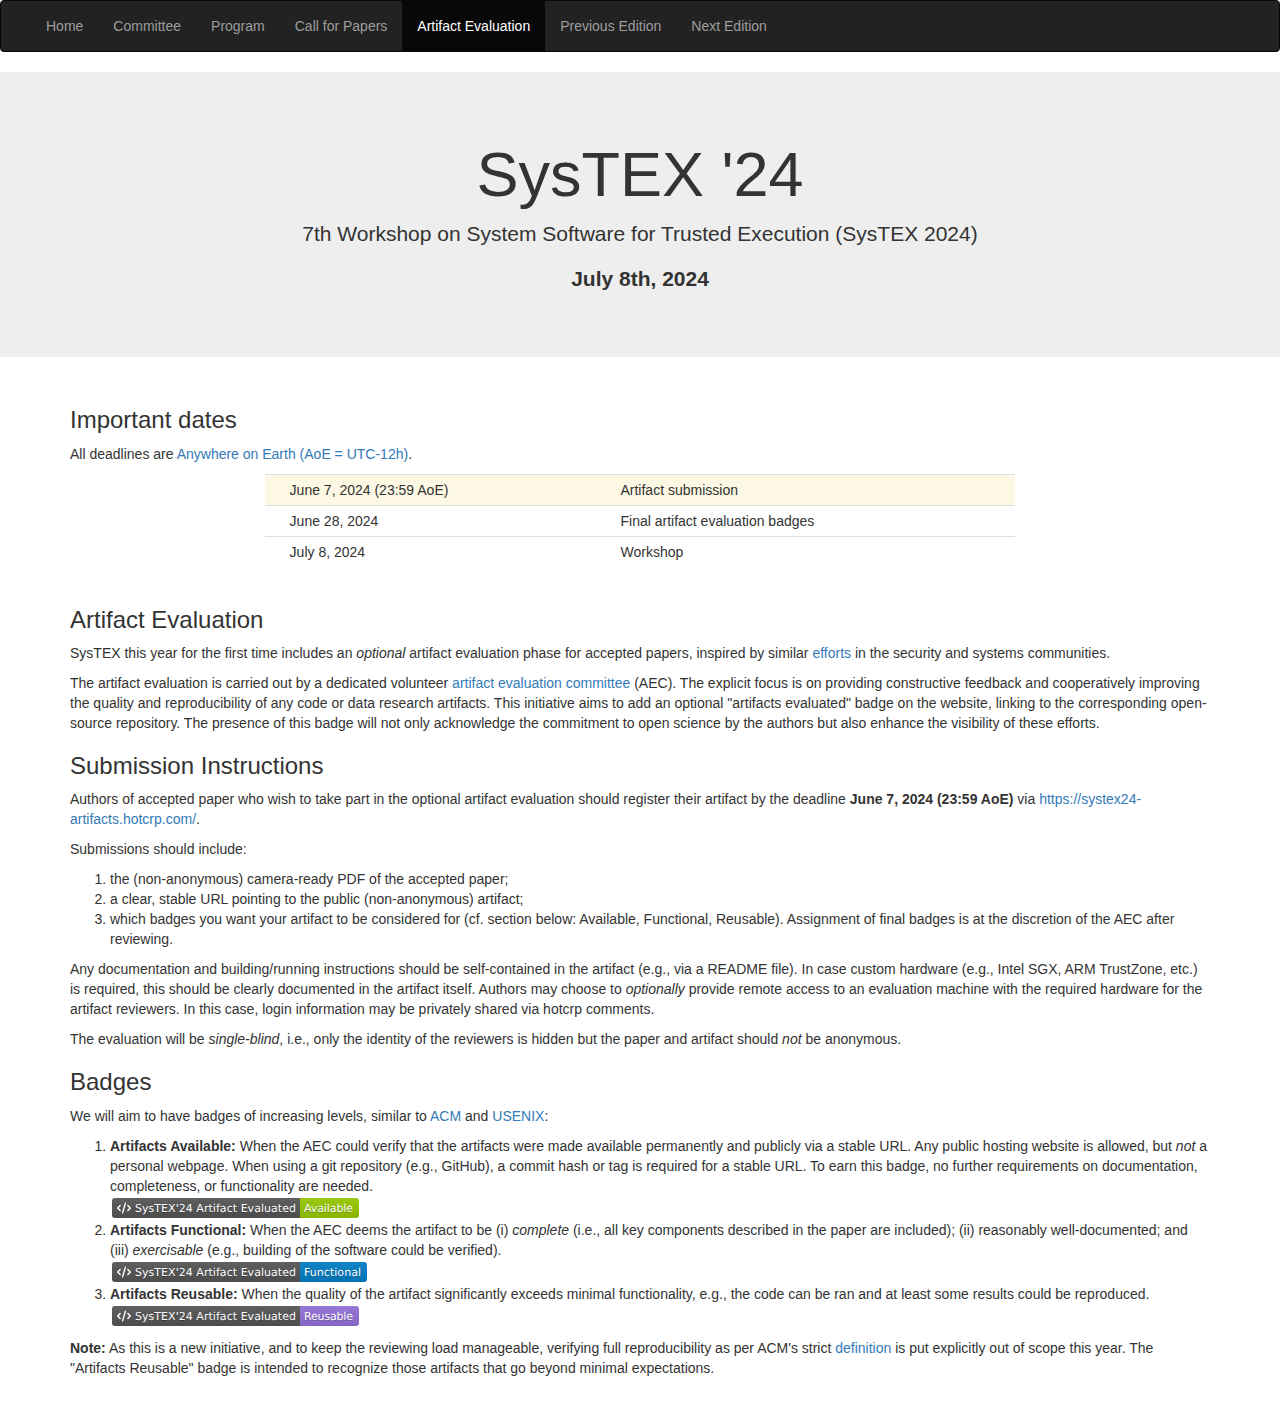
<file: artifact.html>
<!DOCTYPE html>
<html lang="en">
  <head>
    <meta charset="utf-8">
    <meta http-equiv="X-UA-Compatible" content="IE=edge">
    <meta name="viewport" content="width=device-width, initial-scale=1">
    <!-- The above 3 meta tags *must* come first in the head; any other head content must come *after* these tags -->
    <title>SysTEX 2024</title>

    <!-- Bootstrap -->
    <link href="css/bootstrap.min.css" rel="stylesheet">

    <!-- HTML5 shim and Respond.js for IE8 support of HTML5 elements and media queries -->
    <!-- WARNING: Respond.js doesn't work if you view the page via file:// -->
    <!--[if lt IE 9]>
      <script src="https://oss.maxcdn.com/html5shiv/3.7.2/html5shiv.min.js"></script>
      <script src="https://oss.maxcdn.com/respond/1.4.2/respond.min.js"></script>
    <![endif]-->
  </head>
  <body>
<nav class="navbar navbar-inverse">
  <div class="container-fluid">
    <div class="navbar-header">
      <button type="button" class="navbar-toggle" data-toggle="collapse" data-target="#myNavbar">
         <span class="icon-bar"></span>
        <span class="icon-bar"></span>
        <span class="icon-bar"></span>
      </button>
    </div>
    <div class="collapse navbar-collapse" id="myNavbar">
      <ul class="nav navbar-nav">
        <li><a href="index.html">Home</a></li>
        <li><a href="committee.html">Committee</a></li>
		<li><a href="program.html">Program</a></li>
        <li><a href="cfp.html">Call for Papers</a></li>
        <li class="active"><a href="artifact.html">Artifact Evaluation</a></li>
		<!--<li><a href="https://www.sigops.org/sosp/sosp17/">Registration</a></li>-->
		<li><a href="https://systex.cs.fau.de/systex23/">Previous Edition</a></li>
    <li>
      <a href="https://systex-workshop.github.io/2025/">Next
      Edition</a>
    </li>
      </ul>
    </div>
  </div>
</nav>

<div class="jumbotron text-center">
  <h1>SysTEX '24</h1>
  <p>7th Workshop on System Software for Trusted Execution  (SysTEX 2024)</p> 
  <p><b>July 8th, 2024</b></p> 
</div>
<div class="container">
  <div class="row">
    <div class="col-sm-12">
        <h3>Important dates</h3>
        <p>All deadlines are <a href="https://www.timeanddate.com/time/zones/aoe">Anywhere on Earth (AoE = UTC-12h)</a>.</p>
    </div>
  </div>
        
  <div class="row">
    <div class="col-sm-2"></div>
    <div class="col-sm-8 text-left">
      <div class="table-responsive-sm">
        <table class="table table-hover table-condensed">
          <tbody>
            <tr class="warning">
              <td><i class="bi bi-alarm" style="font-size: 2em;"></i></td>
              <td>June 7, 2024 (23:59 AoE)</td>
              <td>Artifact submission</td>
            </tr>
            <tr>
              <td><i class="bi bi-check-circle" style="font-size: 2em;"></i></td>
              <td>June 28, 2024</td>
              <td>Final artifact evaluation badges</td>
            </tr>
            <tr>
              <td><i class="bi bi-easel" style="font-size: 2em;"></i></td>
              <td>July 8, 2024</td>
              <td>Workshop</td>
            </tr>
          </tbody>
        </table>
      </div>
    </div>
  </div>

  <div class="row">
    <div class="col-sm-12">
      <h3>Artifact Evaluation</h3>
       <p>
       SysTEX this year for the first time includes an <em>optional</em> artifact evaluation phase for accepted papers, inspired by similar <a href="https://secartifacts.github.io/">efforts</a> in the security and systems communities.
       </p>

        <p>
          The artifact evaluation is carried out by a dedicated volunteer <a href="committee.html">artifact evaluation committee</a> (AEC). The explicit focus is on providing constructive feedback and cooperatively improving the quality and reproducibility of any code or data research artifacts.
This initiative aims to add an optional "artifacts evaluated" badge on the website, linking to the corresponding open-source repository. The presence of this badge will not only acknowledge the commitment to open science by the authors but also enhance the visibility of these efforts.
       </p>

       <h3>Submission Instructions</h3>

	<p>Authors of accepted paper who wish to take part in the optional
	artifact evaluation should register their artifact by the deadline
	<b>June 7, 2024 (23:59 AoE)</b> via
	<a href="https://systex24-artifacts.hotcrp.com/">https://systex24-artifacts.hotcrp.com/</a>.
	</p>

	<p>
	Submissions should include:
	</p>
	<ol>
		<li> the (non-anonymous) camera-ready PDF of the accepted paper; </li>
		<li> a clear, stable URL pointing to the public (non-anonymous) artifact;</li>
		<li> which badges you want your artifact to be considered for (cf. section below: Available, Functional, Reusable). Assignment of final badges is at the discretion of the AEC after reviewing. </li>
	</ol>

	<p>
	Any documentation and building/running instructions should be
	self-contained in the artifact (e.g., via a README file).
	In case custom hardware (e.g., Intel SGX, ARM TrustZone, etc.) is
	required, this should be clearly documented in the artifact itself.
	Authors may choose to <em>optionally</em> provide remote access to an
	evaluation machine with the required hardware for the artifact
	reviewers. In this case, login information may be privately shared via
	hotcrp comments.
	</p>

       <p>
       The evaluation will be <em>single-blind</em>, i.e., only the identity
       of the reviewers is hidden but the paper and artifact should
       <em>not</em> be anonymous.
       </p>

       <h3>Badges</h3>

       <p> We will aim to have badges of increasing levels, similar to <a href="https://www.acm.org/publications/policies/artifact-review-and-badging-current">ACM</a> and <a href="https://secartifacts.github.io/usenixsec2024/badges">USENIX</a>:</p>
       
       <ol>
	       <li><b>Artifacts Available:</b> When the AEC could verify that
		       the artifacts were made available permanently and
		       publicly via a stable URL.
		       Any public hosting website is allowed, but <em>not</em>
		       a personal webpage. When using a git repository (e.g.,
		       GitHub), a commit hash or tag is required for a stable
		       URL. To earn this badge, no further requirements on
		       documentation, completeness, or functionality are
		       needed.
           <br>
           <img alt="Artifact Evaluated: Available" style=
          "margin:2px" src=
          "img/systexbadges-available.svg">
	       </li>
	       <li><b>Artifacts Functional:</b> When the AEC deems the artifact to be (i) <em>complete</em> (i.e., all key components described in the paper are included); (ii) reasonably well-documented; and (iii) <em>exercisable</em> (e.g., building of the software could be verified).
          <br>
          <img alt="Artifact Evaluated: Functional"
          style="margin:2px" src=
          "img/systexbadges-functional.svg">
	       </li>
	       <li><b>Artifacts Reusable:</b> When the quality of the artifact significantly exceeds minimal functionality, e.g., the code can be ran and at least some results could be reproduced.
          <br>
          <img alt="Artifact Evaluated: Reusable"
          style="margin:2px" src=
          "img/systexbadges-reusable.svg">
	       </li>
	</ol>

	<p>
	<b>Note:</b>
	As this is a new initiative, and to keep the reviewing load manageable, verifying full reproducibility as per ACM's strict <a href="https://www.acm.org/publications/policies/artifact-review-and-badging-current">definition</a> is put explicitly out of scope this year. The "Artifacts Reusable" badge is intended to recognize those artifacts that go beyond minimal expectations.
	</p>
        <br>
        <br>
    </div>
  </div>
</div>

    <!-- jQuery (necessary for Bootstrap's JavaScript plugins) -->
    <script src="js/jquery.1.11.3.min.js"></script>
    <!-- Include all compiled plugins (below), or include individual files as needed -->
    <script src="js/bootstrap.min.js"></script>
  </body>
</html>
</file>
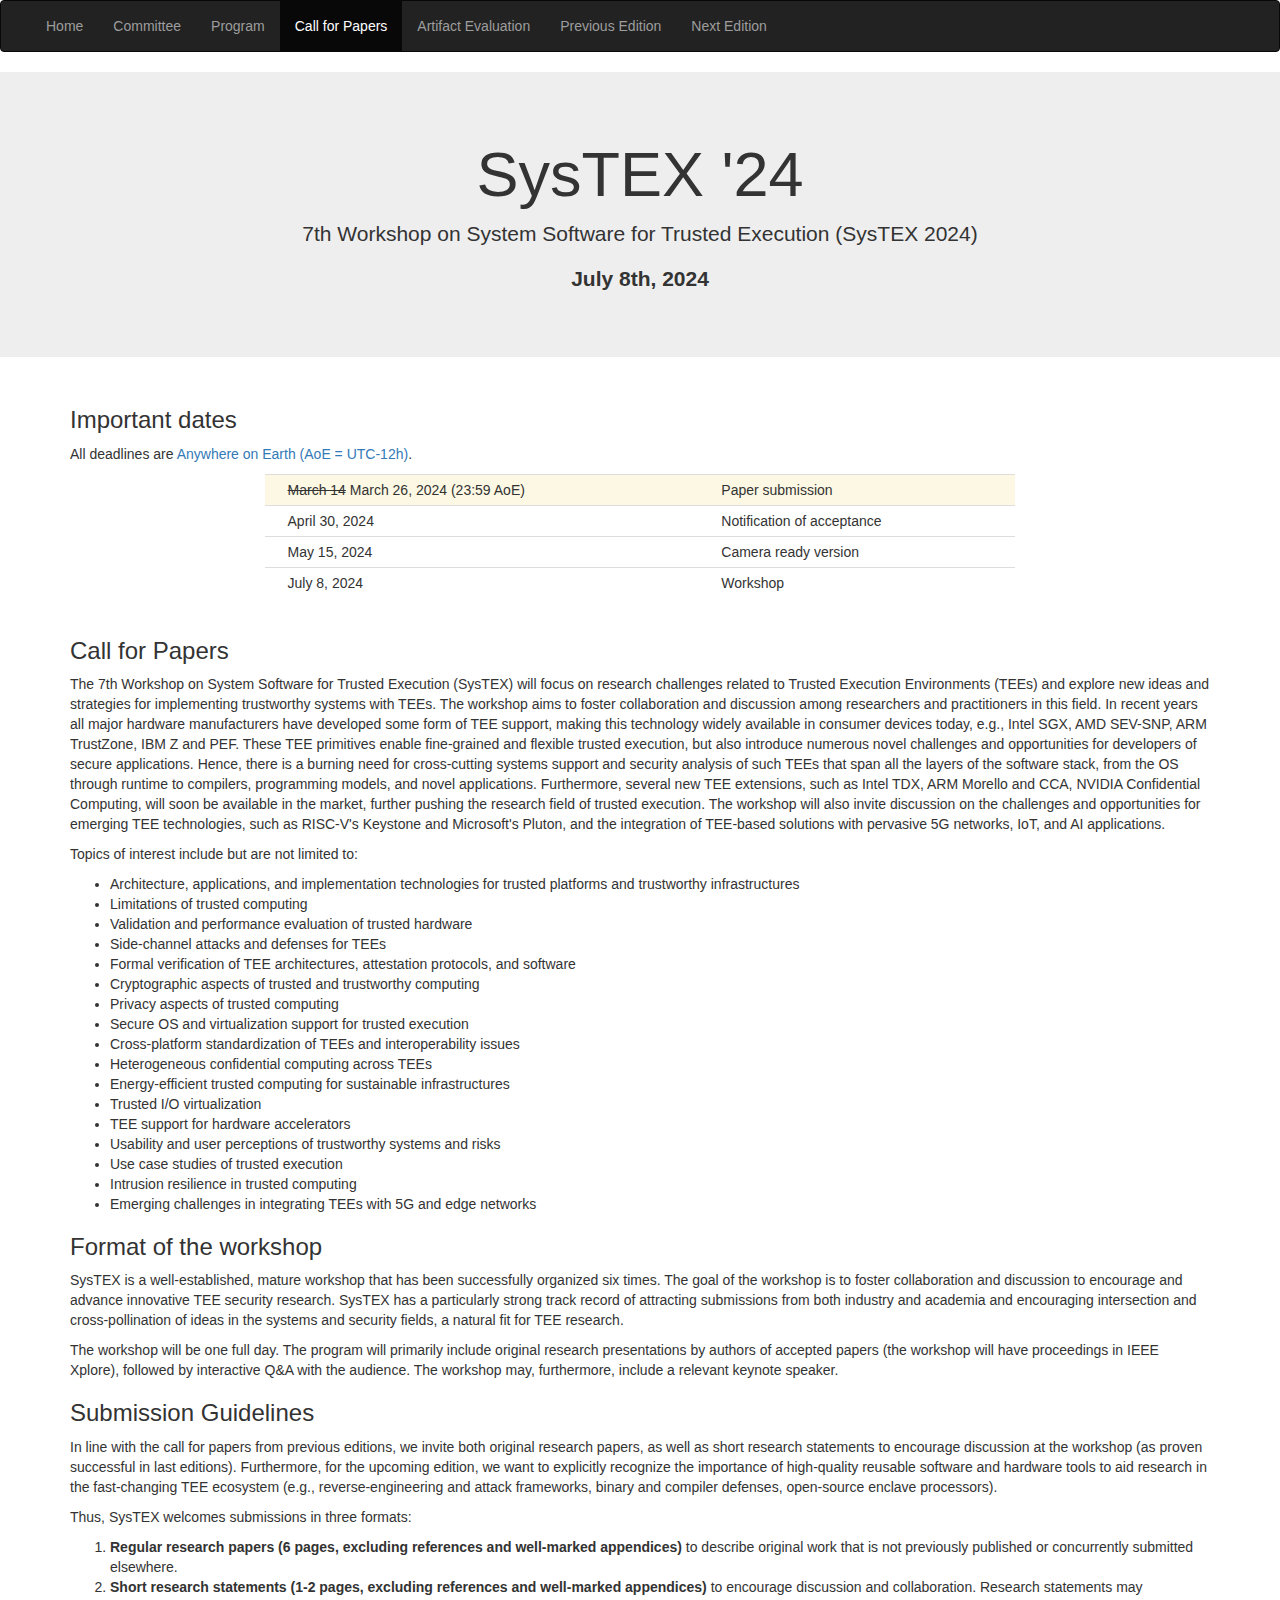
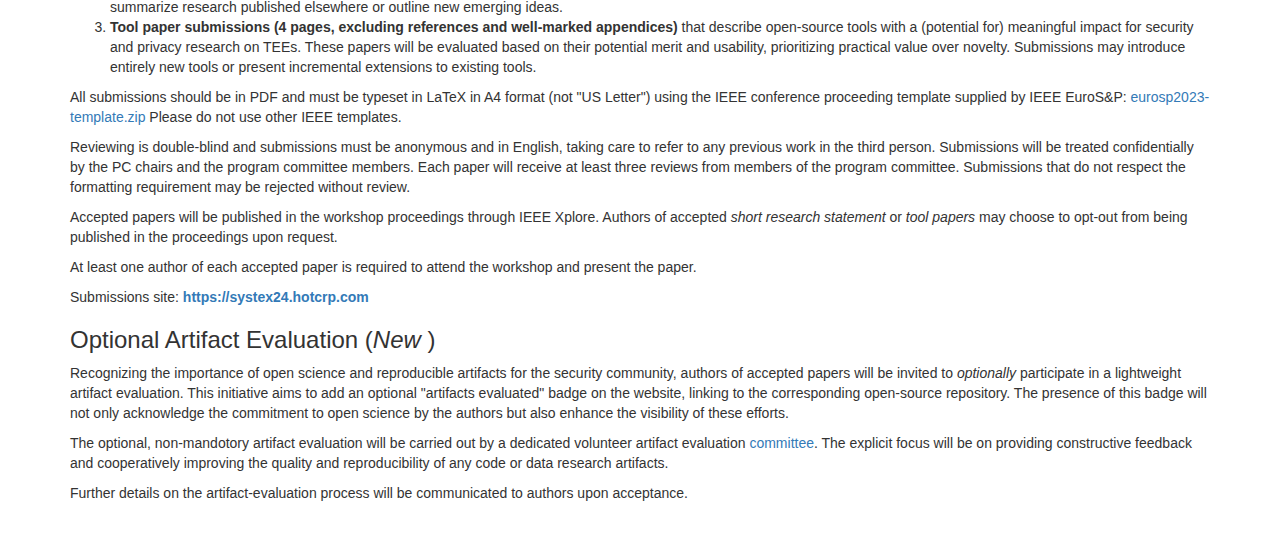
<file: cfp.html>
<!DOCTYPE html>
<html lang="en">
  <head>
    <meta charset="utf-8">
    <meta http-equiv="X-UA-Compatible" content="IE=edge">
    <meta name="viewport" content="width=device-width, initial-scale=1">
    <!-- The above 3 meta tags *must* come first in the head; any other head content must come *after* these tags -->
    <title>SysTEX 2024</title>

    <!-- Bootstrap -->
    <link href="css/bootstrap.min.css" rel="stylesheet">

    <!-- HTML5 shim and Respond.js for IE8 support of HTML5 elements and media queries -->
    <!-- WARNING: Respond.js doesn't work if you view the page via file:// -->
    <!--[if lt IE 9]>
      <script src="https://oss.maxcdn.com/html5shiv/3.7.2/html5shiv.min.js"></script>
      <script src="https://oss.maxcdn.com/respond/1.4.2/respond.min.js"></script>
    <![endif]-->
  </head>
  <body>
<nav class="navbar navbar-inverse">
  <div class="container-fluid">
    <div class="navbar-header">
      <button type="button" class="navbar-toggle" data-toggle="collapse" data-target="#myNavbar">
         <span class="icon-bar"></span>
        <span class="icon-bar"></span>
        <span class="icon-bar"></span>
      </button>
    </div>
    <div class="collapse navbar-collapse" id="myNavbar">
      <ul class="nav navbar-nav">
        <li><a href="index.html">Home</a></li>
        <li><a href="committee.html">Committee</a></li>
		<li><a href="program.html">Program</a></li>
        <li class="active"><a href="cfp.html">Call for Papers</a></li>
        <li><a href="artifact.html">Artifact Evaluation</a></li>
		<!--<li><a href="https://www.sigops.org/sosp/sosp17/">Registration</a></li>-->
		<li><a href="https://systex.cs.fau.de/systex23/">Previous Edition</a></li>
    <li>
      <a href="https://systex-workshop.github.io/2025/">Next
      Edition</a>
    </li>
      </ul>
    </div>
  </div>
</nav>

<div class="jumbotron text-center">
  <h1>SysTEX '24</h1>
  <p>7th Workshop on System Software for Trusted Execution  (SysTEX 2024)</p> 
  <p><b>July 8th, 2024</b></p> 
</div>
<div class="container">
  <div class="row">
    <div class="col-sm-12">
        <h3>Important dates</h3>
        <p>All deadlines are <a href="https://www.timeanddate.com/time/zones/aoe">Anywhere on Earth (AoE = UTC-12h)</a>.</p>
    </div>
  </div>
        
  <div class="row">
    <div class="col-sm-2"></div>
    <div class="col-sm-8 text-left">
      <div class="table-responsive-sm">
        <table class="table table-hover table-condensed">
          <tbody>
            <tr class="warning">
              <td><i class="bi bi-alarm" style="font-size: 2em;"></i></td>
              <td><s>March 14</s> March 26, 2024 (23:59 AoE)</td>
              <td>Paper submission</td>
            </tr>
            <tr>
              <td><i class="bi bi-check-circle" style="font-size: 2em;""></i></td>
              <td>April 30, 2024</td>
              <td>Notification of acceptance</td>
            </tr>
            <tr>
              <td><i class="bi bi-file-earmark-text" style="font-size: 2em;"></i></td>
              <td>May 15, 2024</td>
              <td>Camera ready version</td>
            </tr>
            <tr>
              <td><i class="bi bi-easel" style="font-size: 2em;"></i></td>
              <td>July 8, 2024</td>
              <td>Workshop</td>
            </tr>
          </tbody>
        </table>
      </div>
    </div>
  </div>

  <div class="row">
    <div class="col-sm-12">
      <h3>Call for Papers</h3>
      <!--       <h4><a href="./docs/CFP-SysTEX2019.txt">Text-only version of the CFP</a></h4> -->

       <p>
        The 7th Workshop on System Software for Trusted Execution (SysTEX) will focus on research challenges related to Trusted Execution Environments (TEEs) and explore new ideas and strategies for implementing trustworthy systems with TEEs. The workshop aims to foster collaboration and discussion among researchers and practitioners in this field. In recent years all major hardware manufacturers have developed some form of TEE support, making this technology widely available in consumer devices today, e.g., Intel SGX, AMD SEV-SNP, ARM TrustZone, IBM Z and PEF. These TEE primitives enable fine-grained and flexible trusted execution, but also introduce numerous novel challenges and opportunities for developers of secure applications. Hence, there is a burning need for cross-cutting systems support and security analysis of such TEEs that span all the layers of the software stack, from the OS through runtime to compilers, programming models, and novel applications. Furthermore, several new TEE extensions, such as Intel TDX, ARM Morello and CCA, NVIDIA Confidential Computing, will soon be available in the market, further pushing the research field of trusted execution. The workshop will also invite discussion on the challenges and opportunities for emerging TEE technologies, such as RISC-V's Keystone and Microsoft's Pluton, and the integration of TEE-based solutions with pervasive 5G networks, IoT, and AI applications.
        </p>
       <p>Topics of interest include but are not limited to:</p>

       <ul>
        <li>Architecture, applications, and implementation technologies for trusted platforms and trustworthy infrastructures</li>
        <li>Limitations of trusted computing</li>
        <li>Validation and performance evaluation of trusted hardware</li>
        <li>Side-channel attacks and defenses for TEEs</li>
        <li>Formal verification of TEE architectures, attestation protocols, and software</li>
        <li>Cryptographic aspects of trusted and trustworthy computing</li>
        <li>Privacy aspects of trusted computing</li>
        <li>Secure OS and virtualization support for trusted execution</li>
        <li>Cross-platform standardization of TEEs and interoperability issues</li>
        <li>Heterogeneous confidential computing across TEEs</li>
        <li>Energy-efficient trusted computing for sustainable infrastructures</li>
        <li>Trusted I/O virtualization</li>
        <li>TEE support for hardware accelerators</li>
        <li>Usability and user perceptions of trustworthy systems and risks</li>
        <li>Use case studies of trusted execution</li>
        <li>Intrusion resilience in trusted computing</li>
        <li>Emerging challenges in integrating TEEs with 5G and edge networks</li>
        </ul>    


        <h3>Format of the workshop</h3>
        <p>
        SysTEX is a well-established, mature workshop that has been successfully organized six times. The goal of the workshop is to foster collaboration and discussion to encourage and advance innovative TEE security research. SysTEX has a particularly strong track record of attracting submissions from both industry and academia and encouraging intersection and cross-pollination of ideas in the systems and security fields, a natural fit for TEE research.
        </p>
        
        <p>
        The workshop will be one full day. The program will primarily include original research presentations by authors of accepted papers (the workshop will have proceedings in IEEE Xplore), followed by interactive Q&A with the audience. The workshop may, furthermore, include a relevant keynote speaker.</p>

        <h3 id="guidelines">Submission Guidelines </h3>

        <p>In line with the call for papers from previous editions, we invite both original research papers, as well as short research statements to encourage discussion at the workshop (as proven successful in last editions). Furthermore, for the upcoming edition, we want to explicitly recognize the importance of high-quality reusable software and hardware tools to aid research in the fast-changing TEE ecosystem (e.g., reverse-engineering and attack frameworks, binary and compiler defenses, open-source enclave processors).</p>

        <p>Thus, SysTEX welcomes submissions in three formats:</p>
      
        <ol>
          <li><strong>Regular research papers (6 pages, excluding references and well-marked appendices)</strong> to describe original work that is not previously published or concurrently submitted elsewhere.</li>
          <li><strong>Short research statements (1-2 pages, excluding references and well-marked appendices)</strong> to encourage discussion and collaboration. Research statements may summarize research published elsewhere or outline new emerging ideas.</li>
          <li><strong>Tool paper submissions (4 pages, excluding references and well-marked appendices)</strong> that describe open-source tools with a (potential for) meaningful impact for security and privacy research on TEEs. These papers will be evaluated based on their potential merit and usability, prioritizing practical value over novelty. Submissions may introduce entirely new tools or present incremental extensions to existing tools.</li>
        </ol>
        </p>

        <p>All submissions should be in PDF and must be typeset in LaTeX in A4 format (not "US Letter") using the IEEE conference proceeding template supplied by IEEE EuroS&P: <a href="https://eurosp2024.ieee-security.org/eurosp2023-template.zip">eurosp2023-template.zip</a> Please do not use other IEEE templates. 
        </p>

        <p>Reviewing is double-blind and submissions must be anonymous and in English, taking care to refer to any previous work in the third person. Submissions will be treated confidentially by the PC chairs and the program committee members. Each paper will receive at least three reviews from members of the program committee. Submissions that do not respect the formatting requirement may be rejected without review.</p>

        <p>Accepted papers will be published in the workshop proceedings through IEEE Xplore. Authors of accepted <em>short research statement</em> or <em>tool papers</em> may choose to opt-out from being published in the proceedings upon request.</p>

        <p>At least one author of each accepted paper is required to attend the workshop and present the paper.</p>


        <p>Submissions site: <strong><a href="https://systex24.hotcrp.com">https://systex24.hotcrp.com</a></strong> </p> 

        <h3>Optional Artifact Evaluation (<em>New</em> <i class="bi bi-star"></i>)</h3>
        
        <p>
          Recognizing the importance of open science and reproducible artifacts for the security community, authors of accepted papers will be invited to <em>optionally</em> participate in a lightweight artifact evaluation. This initiative aims to add an optional "artifacts evaluated" badge on the website, linking to the corresponding open-source repository. The presence of this badge will not only acknowledge the commitment to open science by the authors but also enhance the visibility of these efforts. 
        </p>
          
        <p>
          The optional, non-mandotory artifact evaluation will be carried out by a dedicated volunteer artifact evaluation <a href="committee.html">committee</a>. The explicit focus will be on providing constructive feedback and cooperatively improving the quality and reproducibility of any code or data research artifacts.
        </p>
        <p>
          Further details on the artifact-evaluation process will be communicated to authors upon acceptance.
        </p>
        <br>
        <br>
    </div>
  </div>
</div>

    <!-- jQuery (necessary for Bootstrap's JavaScript plugins) -->
    <script src="js/jquery.1.11.3.min.js"></script>
    <!-- Include all compiled plugins (below), or include individual files as needed -->
    <script src="js/bootstrap.min.js"></script>
  </body>
</html>
</file>
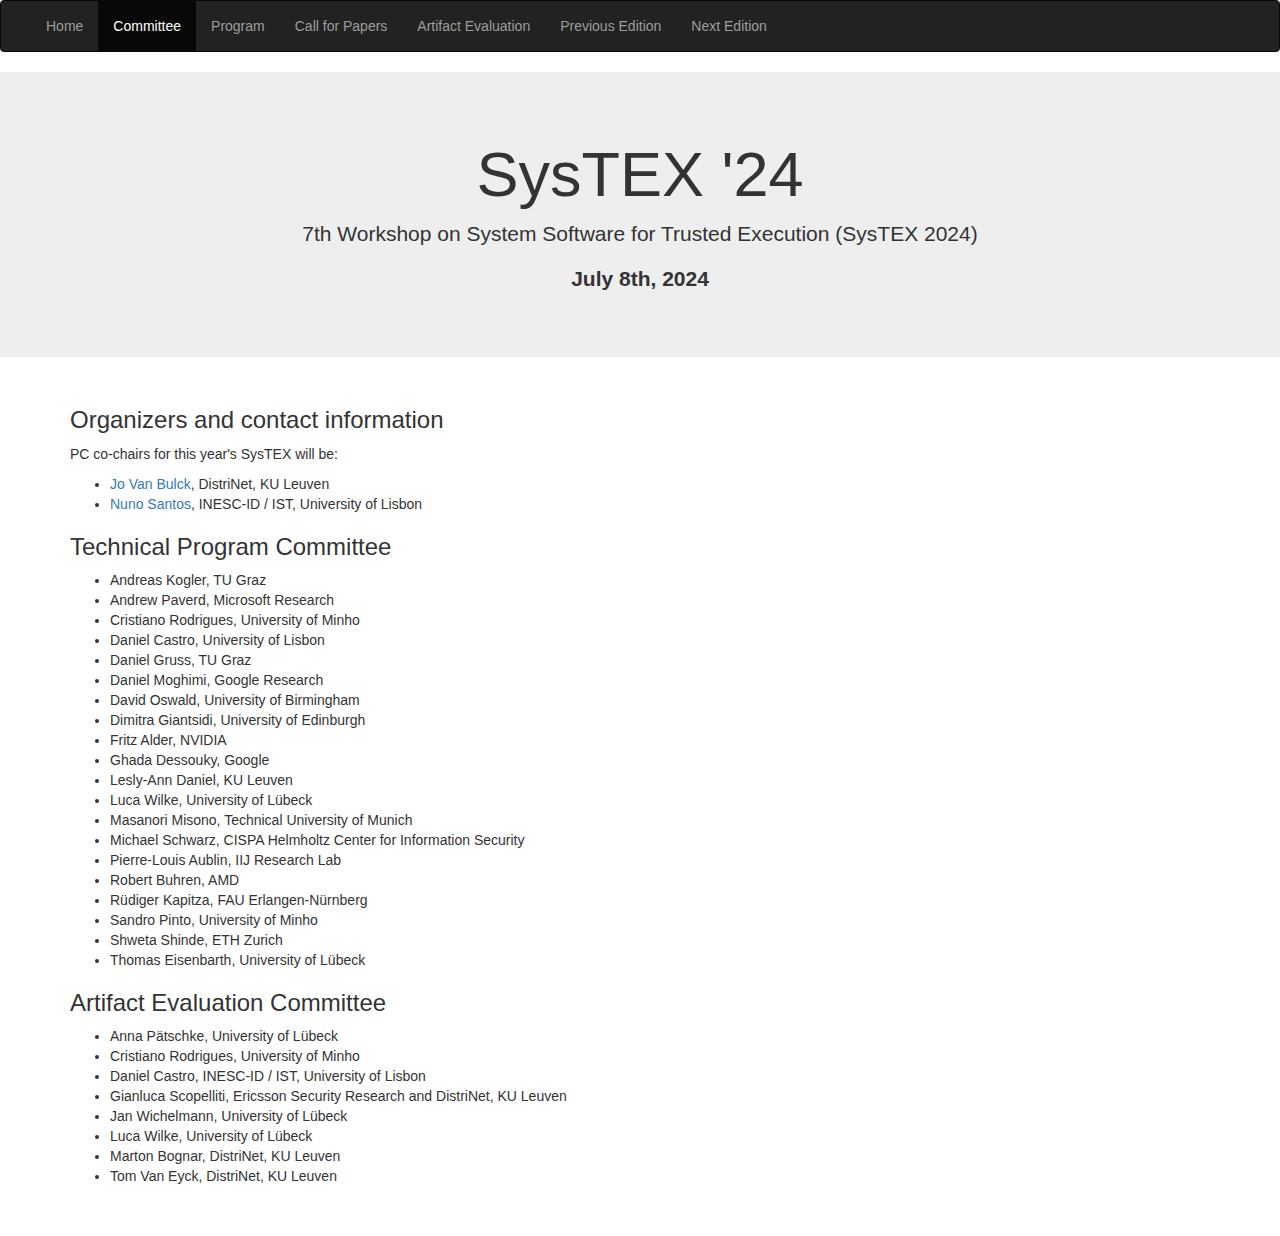
<file: committee.html>
<!DOCTYPE html>
<html lang="en">
  <head>
    <meta charset="utf-8">
    <meta http-equiv="X-UA-Compatible" content="IE=edge">
    <meta name="viewport" content="width=device-width, initial-scale=1">
    <!-- The above 3 meta tags *must* come first in the head; any other head content must come *after* these tags -->
    <title>SysTEX 2024</title>

    <!-- Bootstrap -->
    <link href="css/bootstrap.min.css" rel="stylesheet">

    <!-- HTML5 shim and Respond.js for IE8 support of HTML5 elements and media queries -->
    <!-- WARNING: Respond.js doesn't work if you view the page via file:// -->
    <!--[if lt IE 9]>
      <script src="https://oss.maxcdn.com/html5shiv/3.7.2/html5shiv.min.js"></script>
      <script src="https://oss.maxcdn.com/respond/1.4.2/respond.min.js"></script>
    <![endif]-->
  </head>
  <body>
<nav class="navbar navbar-inverse">
  <div class="container-fluid">
    <div class="navbar-header">
      <button type="button" class="navbar-toggle" data-toggle="collapse" data-target="#myNavbar">
        <span class="icon-bar"></span>
        <span class="icon-bar"></span>
        <span class="icon-bar"></span>
      </button>
    </div>
    <div class="collapse navbar-collapse" id="myNavbar">
      <ul class="nav navbar-nav">
        <li><a href="index.html">Home</a></li>
        <li class="active"><a href="committee.html">Committee</a></li>
		<li><a href="program.html">Program</a></li>
        <li><a href="cfp.html">Call for Papers</a></li>
        <li><a href="artifact.html">Artifact Evaluation</a></li>
		<li><a href="https://systex.cs.fau.de/systex23/">Previous Edition</a></li>
    <li>
      <a href="https://systex-workshop.github.io/2025/">Next
      Edition</a>
    </li>
      </ul>
    </div>
  </div>
</nav>

<div class="jumbotron text-center">
  <h1>SysTEX '24</h1>
  <p>7th Workshop on System Software for Trusted Execution  (SysTEX 2024)</p> 
  <p><b>July 8th, 2024</b></p> 
</div>
<div class="container">
  <div class="row">
    <div class="col-sm-10">
      <h3>Organizers and contact information</h3>
      <p>PC co-chairs for this year's SysTEX will be:</p>
      <ul>
        <li><a href="https://jovanbulck.github.io/">Jo Van Bulck</a>, DistriNet, KU Leuven</li>
	<li><a href="https://syssec.dpss.inesc-id.pt/people/Nuno_Santos.html">Nuno Santos</a>, INESC-ID / IST, University of Lisbon</li>
      </ul>

        <h3>Technical Program Committee</h3>
      
        <ul>
            <li>Andreas Kogler, TU Graz</li>
            <li>Andrew Paverd, Microsoft Research</li>
            <li>Cristiano Rodrigues, University of Minho</li>
            <li>Daniel Castro, University of Lisbon</li>
            <li>Daniel Gruss, TU Graz</li>
            <li>Daniel Moghimi, Google Research</li>
            <li>David Oswald, University of Birmingham</li>
            <li>Dimitra Giantsidi, University of Edinburgh</li>
            <li>Fritz Alder, NVIDIA</li>
            <li>Ghada Dessouky, Google</li>
            <li>Lesly-Ann Daniel, KU Leuven</li>
            <li>Luca Wilke, University of Lübeck</li>
            <li>Masanori Misono, Technical University of Munich</li>
            <li>Michael Schwarz, CISPA Helmholtz Center for Information Security</li>
            <li>Pierre-Louis Aublin, IIJ Research Lab</li>
            <li>Robert Buhren, AMD</li>
            <li>Rüdiger Kapitza, FAU Erlangen-Nürnberg</li>
            <li>Sandro Pinto, University of Minho</li>
            <li>Shweta Shinde, ETH Zurich</li>
            <li>Thomas Eisenbarth, University of Lübeck</li>
        </ul>
  
        <h3 id="aec">Artifact Evaluation Committee</h3>
      
        <ul>
	    <li>Anna Pätschke, University of Lübeck</li>
            <li>Cristiano Rodrigues, University of Minho</li>
            <li>Daniel Castro, INESC-ID / IST, University of Lisbon</li>
            <li>Gianluca Scopelliti, Ericsson Security Research and DistriNet, KU Leuven</li>
	    <li>Jan Wichelmann, University of Lübeck</li>
            <li>Luca Wilke, University of Lübeck</li>
            <li>Marton Bognar, DistriNet, KU Leuven</li>
            <li>Tom Van Eyck, DistriNet, KU Leuven</li>
        </ul>

<p></p>
<br>

<br>

    </div>
  </div>
</div>
    <!-- jQuery (necessary for Bootstrap's JavaScript plugins) -->
    <script src="js/jquery.1.11.3.min.js"></script>
    <!-- Include all compiled plugins (below), or include individual files as needed -->
    <script src="js/bootstrap.min.js"></script>
  </body>
</html>
</file>
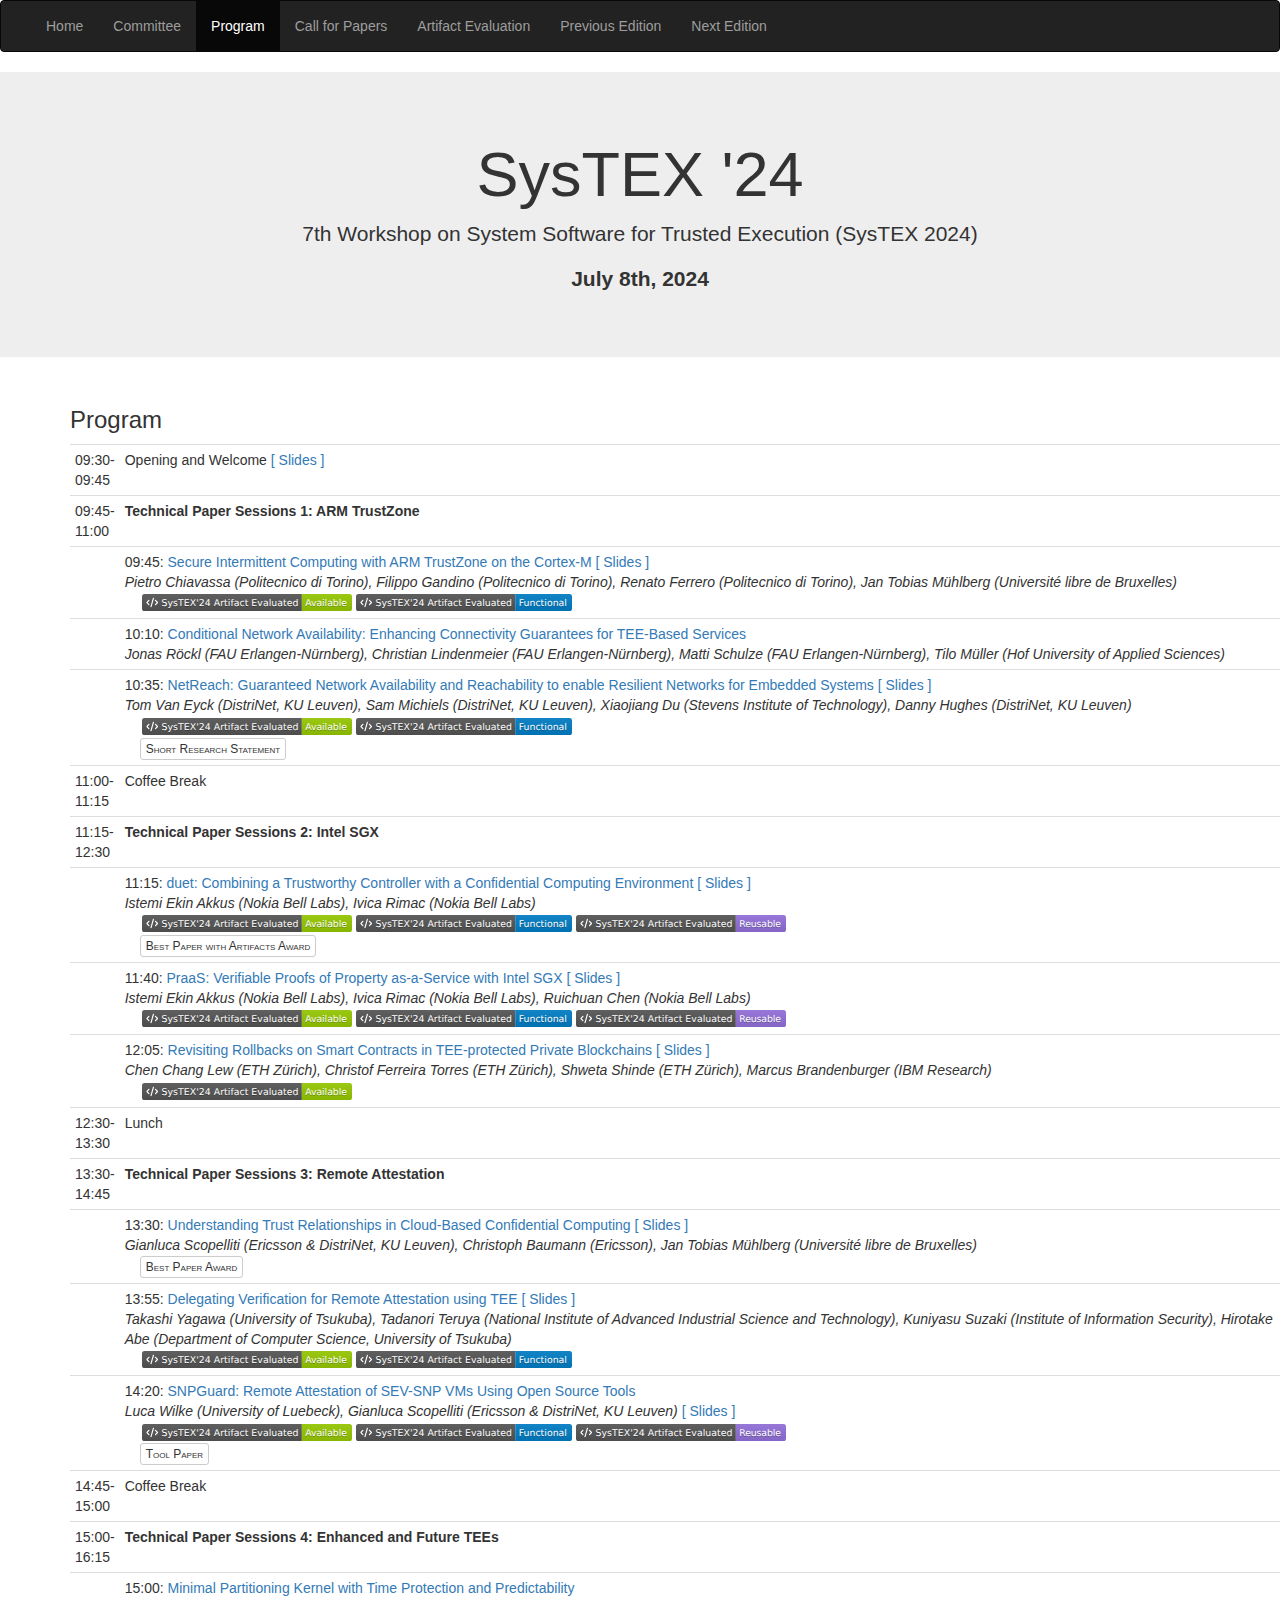
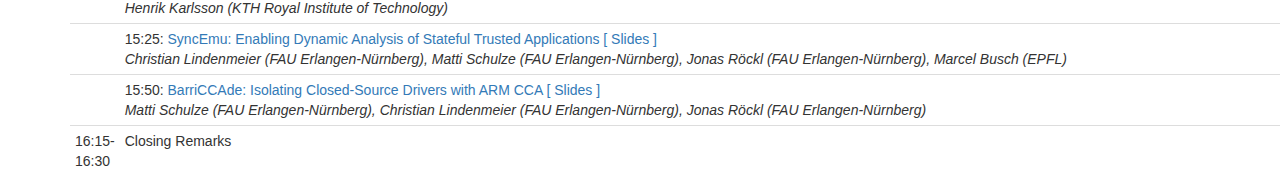
<file: program.html>
<!DOCTYPE html>
<html lang="en">
<head>
  <meta charset="utf-8">
  <meta http-equiv="X-UA-Compatible" content="IE=edge">
  <meta name="viewport" content="width=device-width, initial-scale=1">
  <!-- The above 3 meta tags *must* come first in the head; any other head content must come *after* these tags -->
  <title>SysTEX 2024</title><!-- Bootstrap -->
  <link href="css/bootstrap.min.css" rel="stylesheet">
  <!-- HTML5 shim and Respond.js for IE8 support of HTML5 elements and media queries -->
  <!-- WARNING: Respond.js doesn't work if you view the page via file:// -->
  <!--[if lt IE 9]>
      <script src="https://oss.maxcdn.com/html5shiv/3.7.2/html5shiv.min.js"></script>
      <script src="https://oss.maxcdn.com/respond/1.4.2/respond.min.js"></script>
    <![endif]-->
</head>
<body>
  <nav class="navbar navbar-inverse">
    <div class="container-fluid">
      <div class="navbar-header">
        <button type="button" class="navbar-toggle" data-toggle=
        "collapse" data-target="#myNavbar"></button>
      </div>
      <div class="collapse navbar-collapse" id="myNavbar">
        <ul class="nav navbar-nav">
          <li>
            <a href="index.html">Home</a>
          </li>
          <li>
            <a href="committee.html">Committee</a>
          </li>
          <li class="active">
            <a href="program.html">Program</a>
          </li>
          <li>
            <a href="cfp.html">Call for Papers</a>
          </li>
          <li>
            <a href="artifact.html">Artifact Evaluation</a>
          </li>
          <li>
            <a href="https://systex.cs.fau.de/systex23/">Previous
            Edition</a>
          </li>
          <li>
            <a href="https://systex-workshop.github.io/2025/">Next
            Edition</a>
          </li>
        </ul>
      </div>
    </div>
  </nav>
  <div class="jumbotron text-center">
    <h1>SysTEX '24</h1>
    <p>7th Workshop on System Software for Trusted Execution
    (SysTEX 2024)</p>
    <p><b>July 8th, 2024</b></p>
  </div>
  <div class="container">
    <h3>Program</h3>
    <div class="table-responsive-sm">
      <table class="table table-hover table-condensed">
        <tbody>
          <tr>
            <td>09:30-09:45</td>
            <td>Opening and Welcome
                <a href="systex24.pdf">[ <i class="bi bi-images"></i> Slides ]</a>
            </td>
          </tr>
          <tr>
            <td>09:45-11:00</td>
            <td><b>Technical Paper Sessions 1: ARM
            TrustZone</b></td>
          </tr>
          <tr>
            <td></td>
            <td>
              09:45: <a href="papers/systex24-final12.pdf"><i class="bi bi-file-earmark-pdf"></i>  
                Secure Intermittent Computing with ARM TrustZone on the
              Cortex-M</a>
              <a href="slides/slides-12.pdf">[ <i class="bi bi-images"></i> Slides ]</a>
              <br>
              <i>Pietro Chiavassa (Politecnico di Torino), Filippo
              Gandino (Politecnico di Torino), Renato Ferrero
              (Politecnico di Torino), Jan Tobias Mühlberg
              (Université libre de Bruxelles)</i><br>
              <div class="container">
                <a href=
                "https://github.com/ptrchv/STM32-IntermittentSecurity/tree/systex2024_submission">
                <img alt="Artifact Evaluated: Available" style=
                "margin:2px" height="17" src=
                "img/systexbadges-available.svg"></a><a href="https://github.com/ptrchv/STM32-IntermittentSecurity/tree/systex2024_submission"><img alt="Artifact Evaluated: Functional"
                style="margin:2px" height="17" src=
                "img/systexbadges-functional.svg"></a>
              </div>
            </td>
          </tr>
          <tr>
            <td></td>
            <td>10:10: <a href="papers/systex24-final72.pdf"><i class="bi bi-file-earmark-pdf"></i> Conditional
            Network Availability: Enhancing Connectivity Guarantees
            for TEE-Based Services</a><br>
            <i>Jonas Röckl (FAU Erlangen-Nürnberg), Christian
            Lindenmeier (FAU Erlangen-Nürnberg), Matti Schulze (FAU
            Erlangen-Nürnberg), Tilo Müller (Hof University of
            Applied Sciences)</i></td>
          </tr>
          <tr>
            <td></td>
            <td>
              10:35: <a href="papers/systex24-final96.pdf"><i class="bi bi-file-earmark-pdf"></i> NetReach:
              Guaranteed Network Availability and Reachability to
              enable Resilient Networks for Embedded
              Systems</a>
              <a href="slides/slides-96.pdf">[ <i class="bi bi-images"></i> Slides ]</a>
              <br>
              <i>Tom Van Eyck (DistriNet, KU Leuven), Sam Michiels
              (DistriNet, KU Leuven), Xiaojiang Du (Stevens
              Institute of Technology), Danny Hughes (DistriNet, KU
              Leuven)</i><br>
              <div class="container">
                <a href=
                "https://gitlab.com/distrinet-netreach/documentation/-/tree/systex-2024">
                <img alt="Artifact Evaluated: Available" style=
                "margin:2px" height="17" src=
                "img/systexbadges-available.svg"></a><a href="https://gitlab.com/distrinet-netreach/documentation/-/tree/systex-2024"><img alt="Artifact Evaluated: Functional"
                style="margin:2px" height="17" src=
                "img/systexbadges-functional.svg"></a>
              </div>
              <div class="container" >
                <a href="cfp.html" role="button" class="btn btn-default btn-xs" style="font-variant-caps: small-caps;">
                <i class="bi bi-info-circle"></i> Short Research Statement
                </a>
              </div>
            </td>
          </tr>
          <tr>
            <td>11:00-11:15</td>
            <td>Coffee Break</td>
          </tr>
          <tr>
            <td>11:15-12:30</td>
            <td><b>Technical Paper Sessions 2: Intel SGX</b></td>
          </tr>
          <tr>
            <td></td>
            <td>
              11:15: <a href="papers/systex24-final48.pdf"><i class="bi bi-file-earmark-pdf"></i> duet: Combining
              a Trustworthy Controller with a Confidential
              Computing Environment</a>
              <a href="slides/slides-48.pdf">[ <i class="bi bi-images"></i> Slides ]</a>
              <br>
              <i>Istemi Ekin Akkus (Nokia Bell Labs), Ivica Rimac
              (Nokia Bell Labs)</i><br>
              <div class="container">
                <a href=
                "https://github.com/Nokia-Bell-Labs/tee-duet/tree/9eb44fe5e1b60519656b93630b9f5cbf5a111861">
                <img alt="Artifact Evaluated: Available" style=
                "margin:2px" height="17" src=
                "img/systexbadges-available.svg"></a><a href="https://github.com/Nokia-Bell-Labs/tee-duet/tree/9eb44fe5e1b60519656b93630b9f5cbf5a111861"><img alt="Artifact Evaluated: Functional"
                style="margin:2px" height="17" src=
                "img/systexbadges-functional.svg"></a><a href="https://github.com/Nokia-Bell-Labs/tee-duet/tree/9eb44fe5e1b60519656b93630b9f5cbf5a111861"><img alt="Artifact Evaluated: Reusable"
                style="margin:2px" height="17" src=
                "img/systexbadges-reusable.svg"></a>
              </div>
              <div class="container" >
                <a href="systex24.pdf#page=7" role="button" class="btn btn-default btn-xs" style="font-variant-caps: small-caps;">
                <i class="bi bi-star-fill" style="color: #FFC300;"></i> Best Paper with Artifacts Award
                </a>
              </div>
            </td>
          </tr>
          <tr>
            <td></td>
            <td>
              11:40: <a href="papers/systex24-final46.pdf"><i class="bi bi-file-earmark-pdf"></i> PraaS:
              Verifiable Proofs of Property as-a-Service with Intel
              SGX</a>
              <a href="slides/slides-46.pdf">[ <i class="bi bi-images"></i> Slides ]</a>
              <br>
              <i>Istemi Ekin Akkus (Nokia Bell Labs), Ivica Rimac
              (Nokia Bell Labs), Ruichuan Chen (Nokia Bell
              Labs)</i><br>
              <div class="container">
                <a href=
                "https://github.com/Nokia-Bell-Labs/proof-as-a-service/tree/1e24dce47fd468e56ebc3ad2b55c093c412b866d">
                <img alt="Artifact Evaluated: Available" style=
                "margin:2px" height="17" src=
                "img/systexbadges-available.svg"></a><a href="https://github.com/Nokia-Bell-Labs/proof-as-a-service/tree/1e24dce47fd468e56ebc3ad2b55c093c412b866d"><img alt="Artifact Evaluated: Functional"
                style="margin:2px" height="17" src=
                "img/systexbadges-functional.svg"></a><a href="https://github.com/Nokia-Bell-Labs/proof-as-a-service/tree/1e24dce47fd468e56ebc3ad2b55c093c412b866d"><img alt="Artifact Evaluated: Reusable"
                style="margin:2px" height="17" src=
                "img/systexbadges-reusable.svg"></a>
              </div>
            </td>
          </tr>
          <tr>
            <td></td>
            <td>
              12:05: <a href="papers/systex24-final56.pdf"><i class="bi bi-file-earmark-pdf"></i> Revisiting
              Rollbacks on Smart Contracts in TEE-protected Private
              Blockchains</a>
              <a href="slides/slides-56.pdf">[ <i class="bi bi-images"></i> Slides ]</a>
              <br>
              <i>Chen Chang Lew (ETH Zürich), Christof Ferreira
              Torres (ETH Zürich), Shweta Shinde (ETH Zürich),
              Marcus Brandenburger (IBM Research)</i><br>
              <div class="container">
                <a href=
                "https://github.com/chenchanglew/systex2024/tree/2bd229b4d4c4e6be9648c411aa8e4d744eff3524">
                <img alt="Artifact Evaluated: Available" style=
                "margin:2px" height="17" src=
                "img/systexbadges-available.svg"></a>
              </div>
            </td>
          </tr>
          <tr>
            <td>12:30-13:30</td>
            <td>Lunch</td>
          </tr>
          <tr>
            <td>13:30-14:45</td>
            <td><b>Technical Paper Sessions 3: Remote
            Attestation</b></td>
          </tr>
          <tr>
            <td></td>
            <td>13:30: <a href="papers/systex24-final21.pdf"><i class="bi bi-file-earmark-pdf"></i> Understanding
            Trust Relationships in Cloud-Based Confidential
            Computing</a>
            <a href="slides/slides-21.pdf">[ <i class="bi bi-images"></i> Slides ]</a>
            <br>
            <i>Gianluca Scopelliti (Ericsson & DistriNet, KU
            Leuven), Christoph Baumann (Ericsson), Jan Tobias
            Mühlberg (Université libre de Bruxelles)</i>
              <div class="container" >
                <a href="systex24.pdf#page=7" role="button" class="btn btn-default btn-xs" style="font-variant-caps: small-caps;">
                <i class="bi bi-star-fill" style="color: #FFC300;"></i> Best Paper Award
                </a>
              </div>
            </td>
          </tr>
          <tr>
            <td></td>
            <td>
              13:55: <a href="papers/systex24-final34.pdf"><i class="bi bi-file-earmark-pdf"></i> Delegating
              Verification for Remote Attestation using
              TEE</a>
              <a href="slides/slides-34.pdf">[ <i class="bi bi-images"></i> Slides ]</a>
              <br>
              <i>Takashi Yagawa (University of Tsukuba), Tadanori
              Teruya (National Institute of Advanced Industrial
              Science and Technology), Kuniyasu Suzaki (Institute
              of Information Security), Hirotake Abe (Department of
              Computer Science, University of Tsukuba)</i><br>
              <div class="container">
                <a href=
                "https://github.com/hatena75/ProxyVerifier_QVS/tree/49fbc48af05806f9cea76bd0f56fc40ce729bad0">
                <img alt="Artifact Evaluated: Available" style=
                "margin:2px" height="17" src=
                "img/systexbadges-available.svg"></a><a href="https://github.com/hatena75/ProxyVerifier_QVS/tree/49fbc48af05806f9cea76bd0f56fc40ce729bad0"><img alt="Artifact Evaluated: Functional"
                style="margin:2px" height="17" src=
                "img/systexbadges-functional.svg"></a>
              </div>
            </td>
          </tr>
          <tr>
            <td></td>
            <td>
              14:20: <a href="papers/systex24-final37.pdf"><i class="bi bi-file-earmark-pdf"></i> SNPGuard: Remote
              Attestation of SEV-SNP VMs Using Open Source
              Tools</a><br>
              <i>Luca Wilke (University of Luebeck), Gianluca
              Scopelliti (Ericsson & DistriNet, KU Leuven)</i>
              <a href="slides/slides-37.pdf">[ <i class="bi bi-images"></i> Slides ]</a>
              <br>
              <div class="container">
                <a href=
                "https://github.com/SNPGuard/snp-guard/tree/v0.1.3">
                <img alt="Artifact Evaluated: Available" style=
                "margin:2px" height="17" src=
                "img/systexbadges-available.svg"></a><a href="https://github.com/SNPGuard/snp-guard/tree/v0.1.3"><img alt="Artifact Evaluated: Functional"
                style="margin:2px" height="17" src=
                "img/systexbadges-functional.svg"></a><a href="https://github.com/SNPGuard/snp-guard/tree/v0.1.3"><img alt="Artifact Evaluated: Reusable"
                style="margin:2px" height="17" src=
                "img/systexbadges-reusable.svg"></a>
              </div>
              <div class="container" >
                <a href="cfp.html" role="button" class="btn btn-default btn-xs" style="font-variant-caps: small-caps;">
                <i class="bi bi-info-circle"></i> Tool Paper
                </a>
              </div>
            </td>
          </tr>
          <tr>
            <td>14:45-15:00</td>
            <td>Coffee Break</td>
          </tr>
          <tr>
            <td>15:00-16:15</td>
            <td><b>Technical Paper Sessions 4: Enhanced and Future
            TEEs</b></td>
          </tr>
          <tr>
            <td></td>
            <td>15:00: <a href="papers/systex24-final87.pdf"><i class="bi bi-file-earmark-pdf"></i> Minimal
            Partitioning Kernel with Time Protection and
            Predictability</a><br>
            <i>Henrik Karlsson (KTH Royal Institute of
            Technology)</i></td>
          </tr>
          <tr>
            <td></td>
            <td>15:25: <a href="papers/systex24-final28.pdf"><i class="bi bi-file-earmark-pdf"></i> SyncEmu:
            Enabling Dynamic Analysis of Stateful Trusted
            Applications</a>
            <a href="slides/slides-28.pdf">[ <i class="bi bi-images"></i> Slides ]</a>
            <br>
            <i>Christian Lindenmeier (FAU Erlangen-Nürnberg), Matti
            Schulze (FAU Erlangen-Nürnberg), Jonas Röckl (FAU
            Erlangen-Nürnberg), Marcel Busch (EPFL)</i></td>
          </tr>
          <tr>
            <td></td>
            <td>15:50: <a href="papers/systex24-final97.pdf"><i class="bi bi-file-earmark-pdf"></i> BarriCCAde:
            Isolating Closed-Source Drivers with ARM CCA</a>
            <a href="slides/slides-97.pdf">[ <i class="bi bi-images"></i> Slides ]</a>
            <br>
            <i>Matti Schulze (FAU Erlangen-Nürnberg), Christian
            Lindenmeier (FAU Erlangen-Nürnberg), Jonas Röckl (FAU
            Erlangen-Nürnberg)</i></td>
          </tr>
          <tr>
            <td>16:15-16:30</td>
            <td>Closing Remarks</td>
          </tr>
        </tbody>
      </table>
    </div>
  </div>
  <!-- jQuery (necessary for Bootstrap's JavaScript plugins) -->
  <script src="js/jquery.1.11.3.min.js"></script> 
  <!-- Include all compiled plugins (below), or include individual files as needed -->
   
  <script src="js/bootstrap.min.js"></script>
</body>
</html>
</file>
